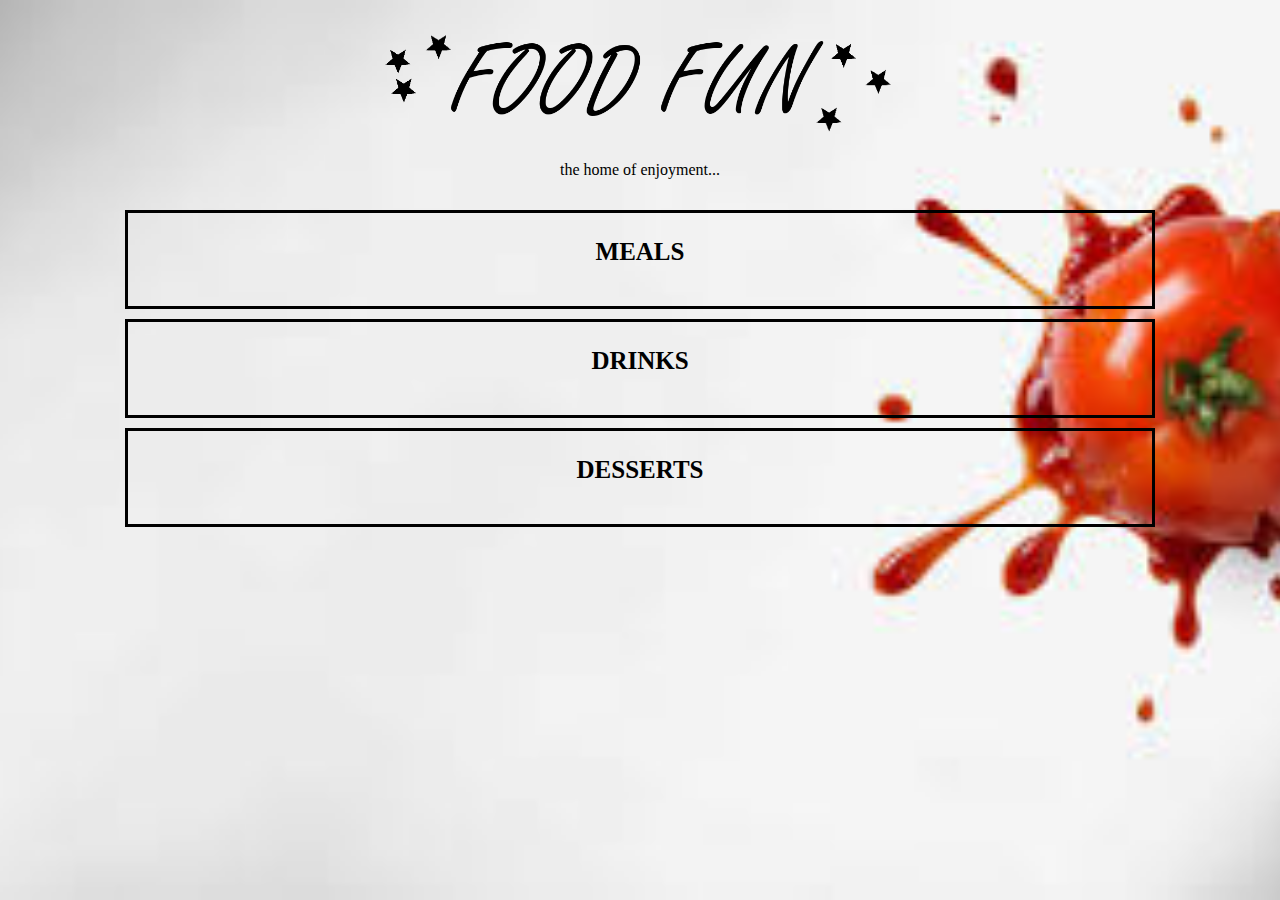
<file: index.html>
<!DOCTYPE html>
<html>

<head>
   <title>Food Fun</title> 
   <link rel="stylesheet" href="style.css">
</head>

<body class="body-home">
<div id="home">

    <img src="images/Logo.png" id="home-logo">
    <div class="home-menu">
        <p>the home of enjoyment...</p>
        <a href="meals.html" class="home-menu-item">
            <p>Meals</p>
            <a href="drinks.html" class="home-menu-item">
                <p>Drinks</p>
                <a href="desserts.html" class="home-menu-item">
                    <p>Desserts</p>
        </a>
    </div>
</div>


</body>










</html>
</file>
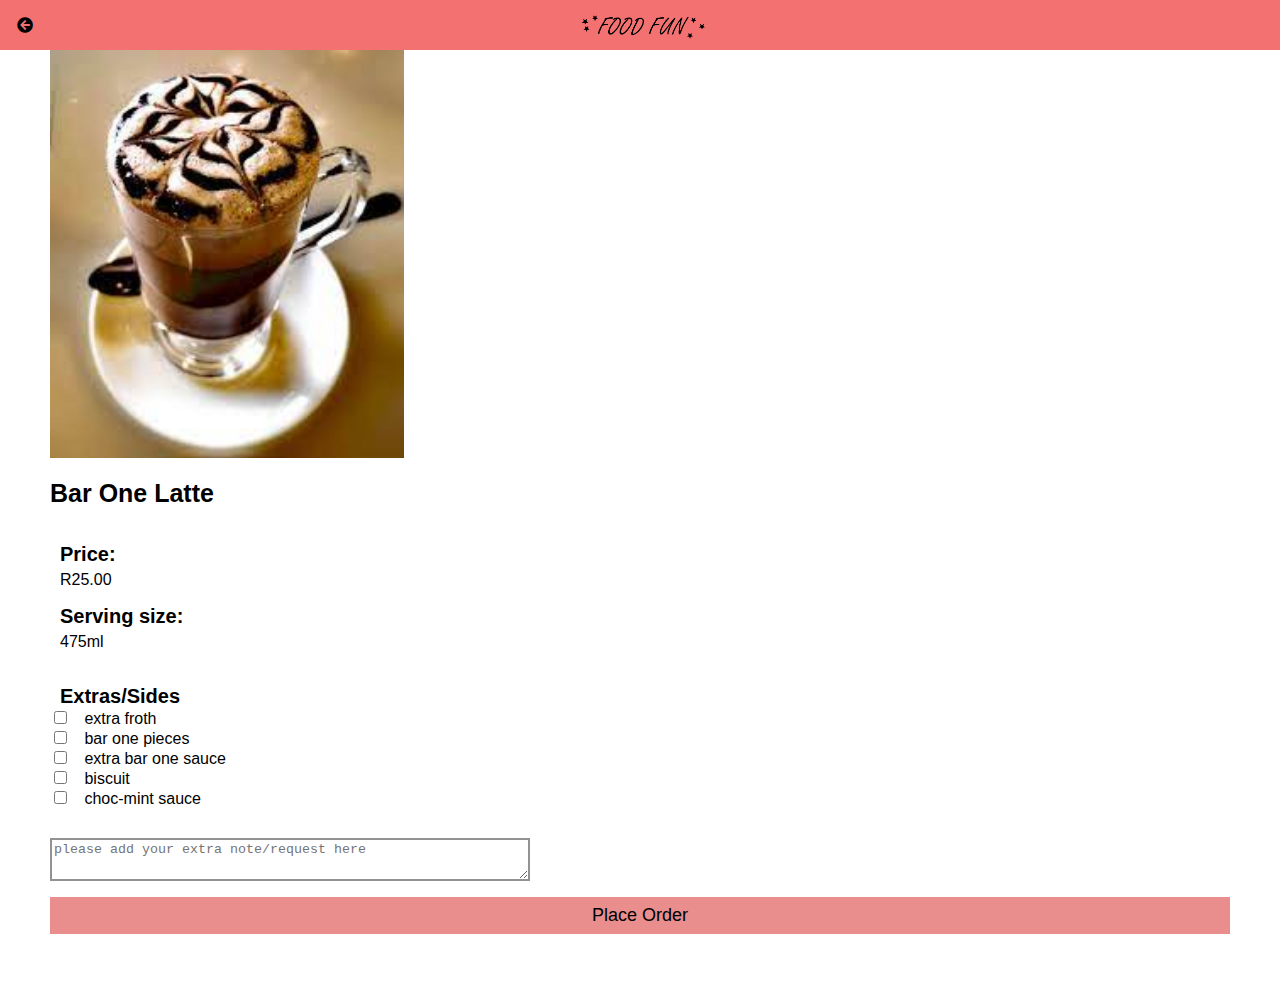
<file: baronelatte.html>
<!DOCTYPE html>
<html>

<head>
   <title>My Recipe Book | Drinks</title> 
   <link rel="stylesheet" href="style.css">
   <link rel="stylesheet" href="fontawesome/css/all.css">
</head>

<body class="body-food">
    <div class="header">
        <a href="drinks.html">
            <i class="fas fa-arrow-circle-left"></i>
<img src="images/Logo.png">
    </a>
    </div>
<div id="food">
    <div class="food-details">
        <img src="images/latte-01.jpg">
        <h1>Bar One Latte</h1>
        <br/>
        <h2>Price:</h2>
        <p>R25.00</p>
        <h2>Serving size:</h2>
        <p>475ml</p>
        <h3></h3>
        <br/>
        <div class="extras">
            <h2>Extras/Sides</h2>

            <input id="check-01" type="checkbox">
            <label for="check-01"> extra froth</label>
            <br/>
            <input id="check-02" type="checkbox">
            <label for="check-02">bar one pieces</label>
            <br/>
            <input id="check-03" type="checkbox">
            <label for="check-03">extra bar one sauce</label>
            <br/>
            <input id="check-04" type="checkbox">
            <label for="check-04">biscuit</label>
            <br/>
            <input id="check-05" type="checkbox">
            <label for="check-06">choc-mint sauce</label>
               
        </div>
<br/>
    <textarea type="text" placeholder="please add your extra note/request here" id="extra-note"></textarea>
<br/>
<a class="button" href="order-received.html">Place Order</a>
 
    </div>

    </div>

</div>
    
        
    </div>


</body>










</html>
</file>
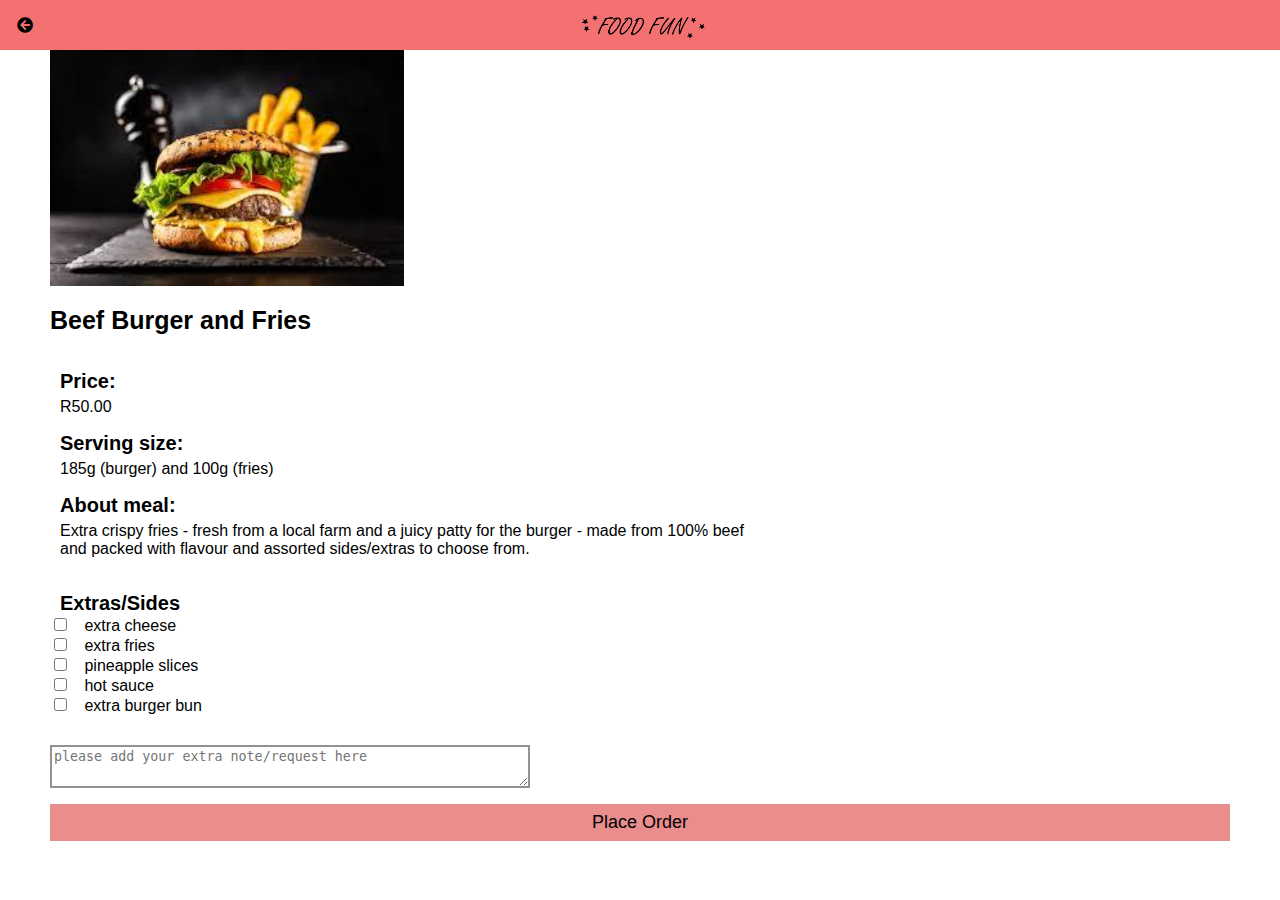
<file: burger.html>
<!DOCTYPE html>
<html>

<head>
   <title>My Recipe Book | Meals</title> 
   <link rel="stylesheet" href="style.css">
   <link rel="stylesheet" href="fontawesome/css/all.css">
</head>

<body class="body-food">
    <div class="header">
        <a href="meals.html">
            <i class="fas fa-arrow-circle-left"></i>
<img src="images/Logo.png">
    </a>
    </div>
<div id="food">
    <div class="food-details">
        <img src="images/burger-01.jpg">
        <h1>Beef Burger and Fries</h1>
        <br/>
        <h2>Price:</h2>
        <p>R50.00</p>
        <h2>Serving size:</h2>
        <p>185g (burger) and 100g (fries)</p>
        <h3>About meal:</h3>
        <p>Extra crispy fries - fresh from a local farm and a juicy patty for the burger - made from 100% beef<br> and packed with flavour and assorted sides/extras to choose from.</p>
        <br/>
        <div class="extras">
            <h2>Extras/Sides</h2>

            <input id="check-01" type="checkbox">
            <label for="check-01"> extra cheese</label>
            <br/>
            <input id="check-02" type="checkbox">
            <label for="check-02">extra fries</label>
            <br/>
            <input id="check-03" type="checkbox">
            <label for="check-03">pineapple slices</label>
            <br/>
            <input id="check-04" type="checkbox">
            <label for="check-04">hot sauce</label>
            <br/>
            <input id="check-05" type="checkbox">
            <label for="check-06">extra burger bun</label>
               
        </div>
<br/>
    <textarea type="text" placeholder="please add your extra note/request here" id="extra-note"></textarea>
<br/>
<a class="button" href="order-received.html">Place Order</a>
    </div>

    </div>

</div>
    
        
    </div>


</body>










</html>
</file>
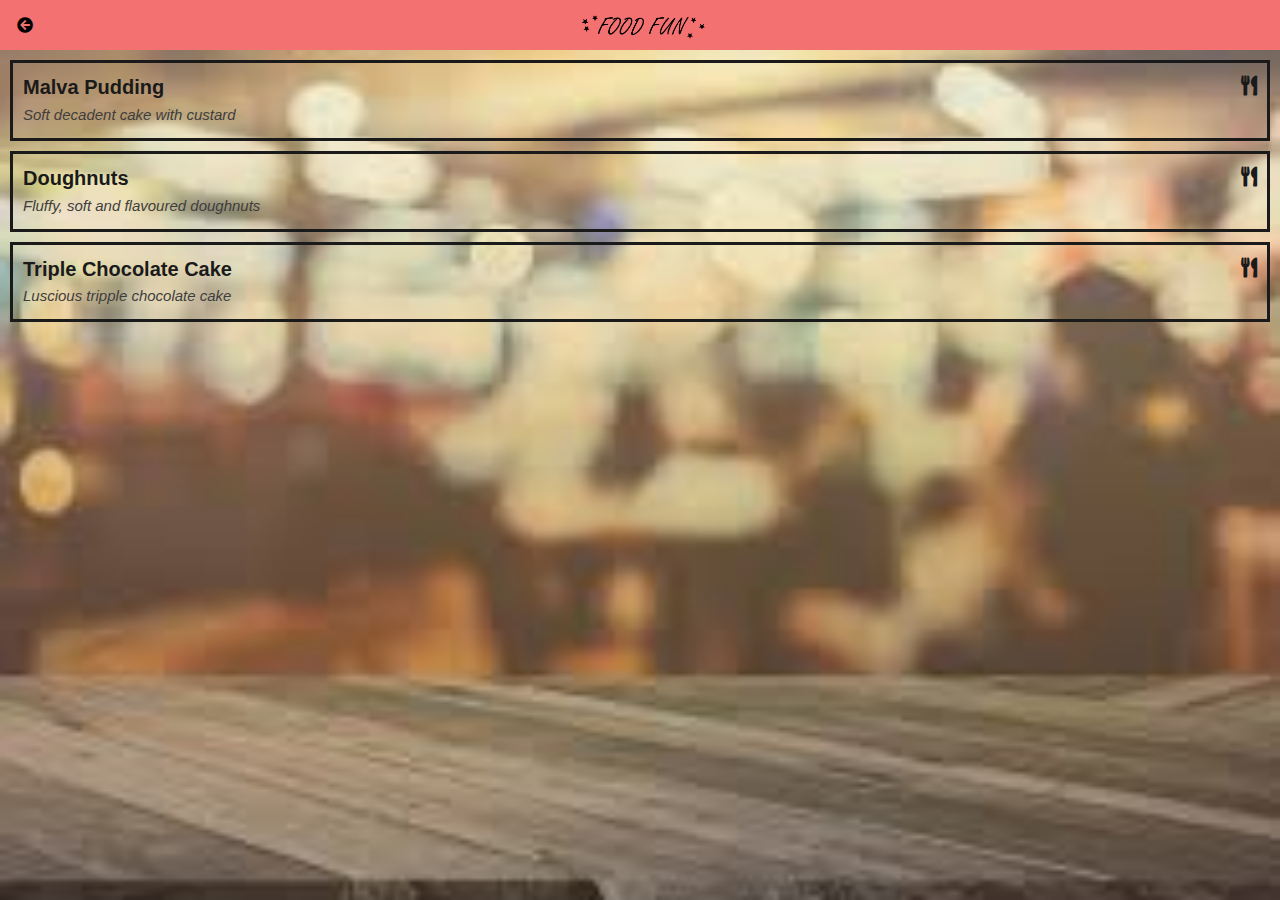
<file: desserts.html>
<!DOCTYPE html>
<html>

<head>
   <title>Food Fun | Desserts</title> 
   <link rel="stylesheet" href="style.css">
   <link rel="stylesheet" href="fontawesome/css/all.css">
</head>

<body class="body-meals">
    <div class="header">
        <a href="index.html">
            <i class="fas fa-arrow-circle-left"></i>
<img src="images/Logo.png">
    </a>
    </div>
<div id="meals">
<div class="meals-list">
    <a href="malvapudding.html">
        <div class="meals-list-item">
        <h1>Malva Pudding<i class="fas fa-utensils"></i></h1>
        <p>Soft decadent cake with custard</p>
</div>
        <a href="stackeddough.html">
            <div class="meals-list-item">
            <h1>Doughnuts<i class="fas fa-utensils"></i></h1>
            <p>Fluffy, soft and flavoured doughnuts</p>
</div>
            <a href="tripplechoccake.html">
                <div class="meals-list-item">
                <h1>Triple Chocolate Cake<i class="fas fa-utensils"></i></h1>
                <p>Luscious tripple chocolate cake</p>
      </div>
           
        </div>
    </a>
</div>
    
        
    </div>
</div>


</body>










</html>
</file>
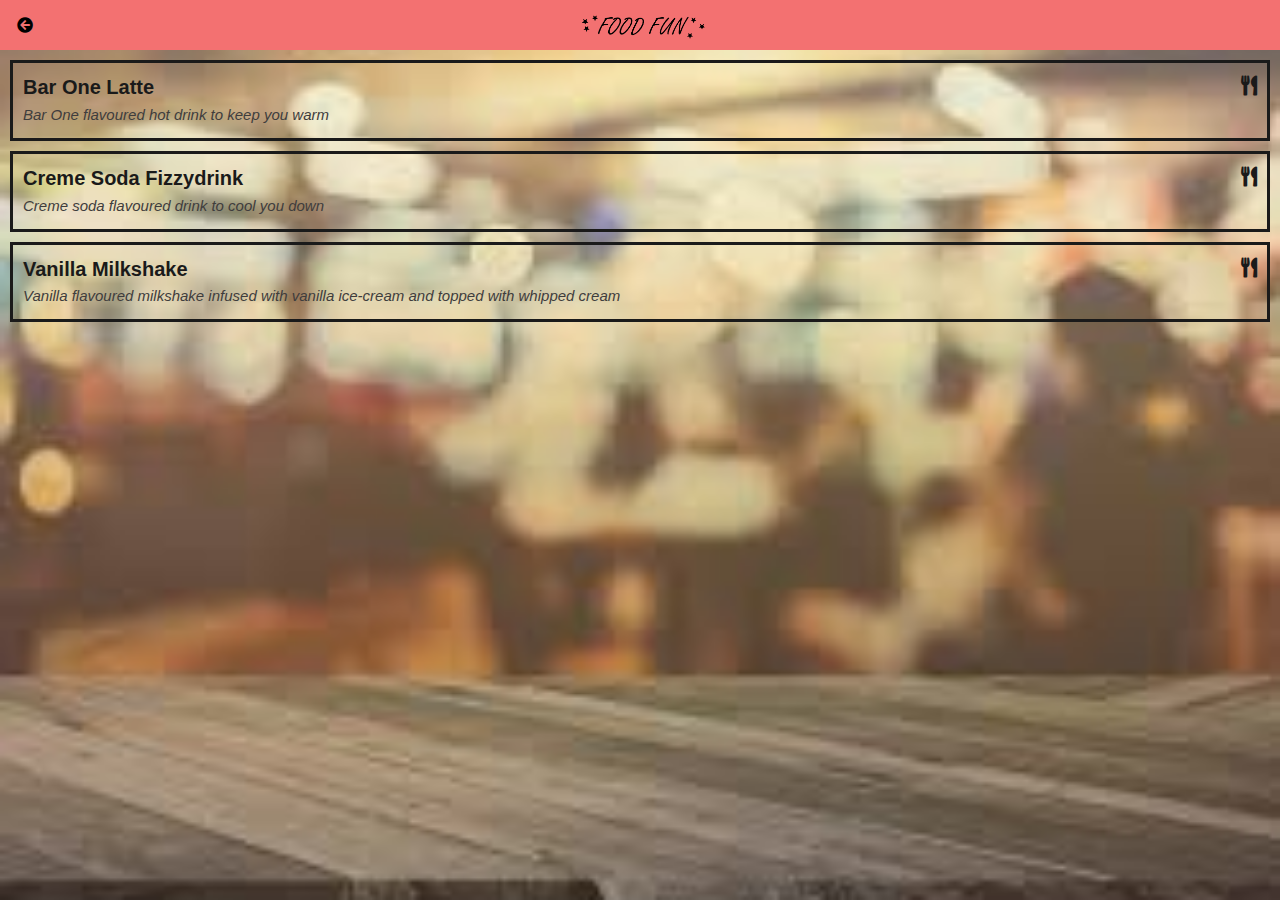
<file: drinks.html>
<!DOCTYPE html>
<html>

<head>
   <title>Food Fun | Drinks</title> 
   <link rel="stylesheet" href="style.css">
   <link rel="stylesheet" href="fontawesome/css/all.css">
</head>

<body class="body-meals">
    <div class="header">
        <a href="index.html">
            <i class="fas fa-arrow-circle-left"></i>
<img src="images/Logo.png">
    </a>
    </div>
<div id="meals">
<div class="meals-list">
    <a href="baronelatte.html">
        <div class="meals-list-item">
        <h1>Bar One Latte<i class="fas fa-utensils"></i></h1>
        <p>Bar One flavoured hot drink to keep you warm</p>
        </div>

        <a href="fizzydrink.html">
            <div class="meals-list-item">
            <h1>Creme Soda Fizzydrink<i class="fas fa-utensils"></i></h1>
            <p>Creme soda flavoured drink to cool you down</p>
</div>
            <a href="vanillamilkshake.html">
                <div class="meals-list-item">
                <h1>Vanilla Milkshake<i class="fas fa-utensils"></i></h1>
                <p>Vanilla flavoured milkshake infused with vanilla ice-cream and topped with whipped cream</p>
      </div>
           
        </div>
    </a>
</div>
    
        
    </div>
</div>


</body>










</html>
</file>
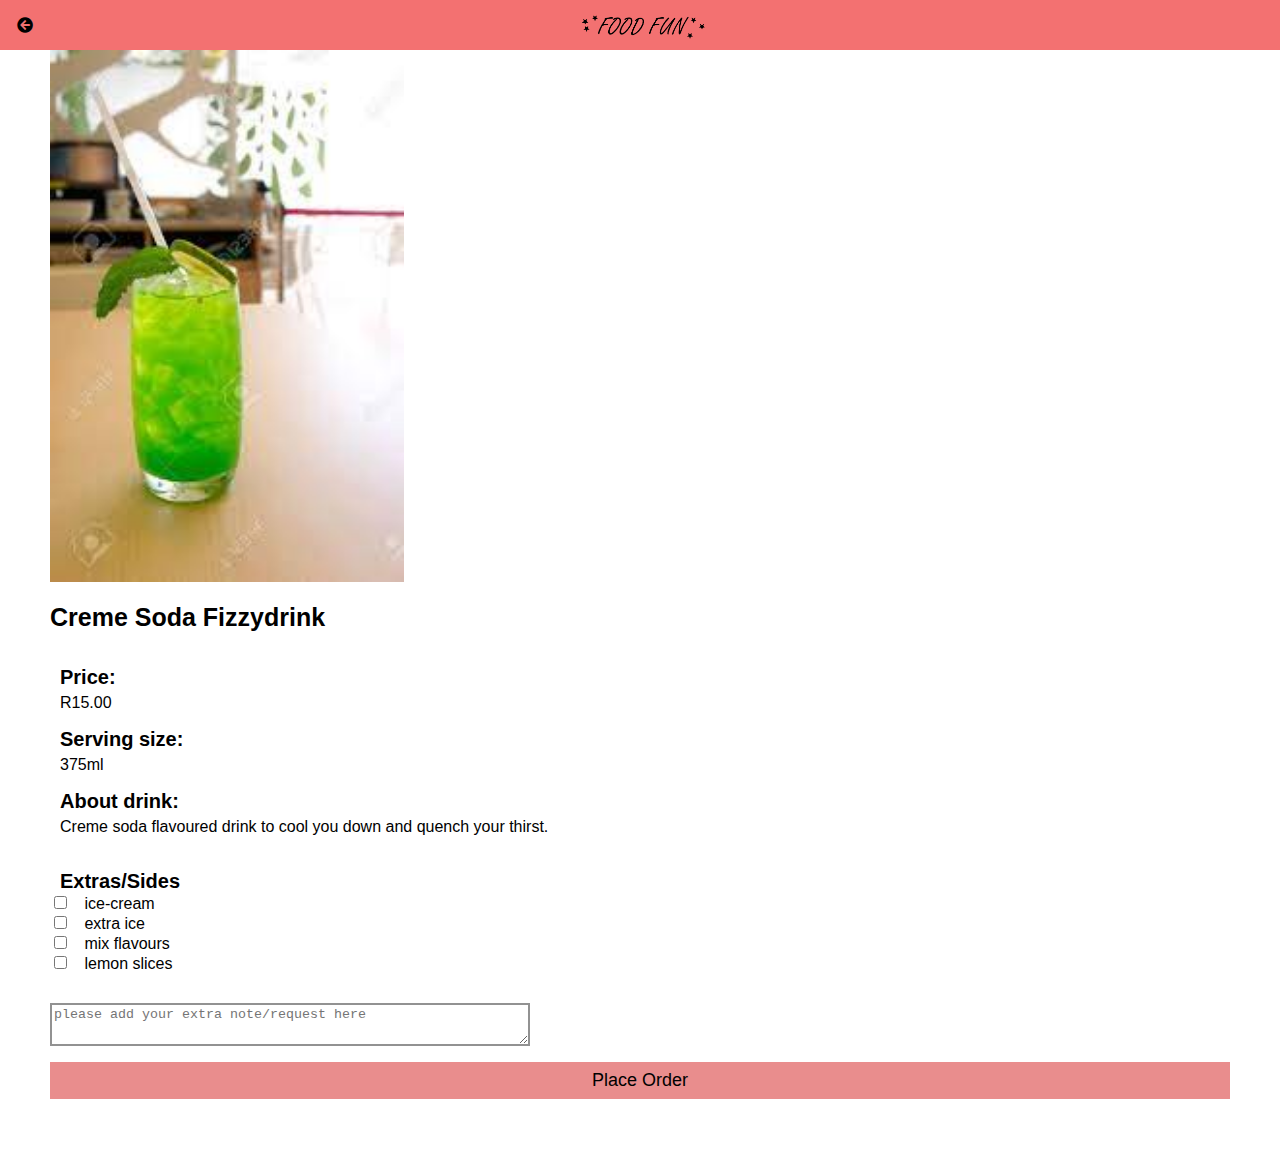
<file: fizzydrink.html>
<!DOCTYPE html>
<html>

<head>
   <title>My Recipe Book | Drinks</title> 
   <link rel="stylesheet" href="style.css">
   <link rel="stylesheet" href="fontawesome/css/all.css">
</head>

<body class="body-food">
    <div class="header">
        <a href="drinks.html">
            <i class="fas fa-arrow-circle-left"></i>
<img src="images/Logo.png">
    </a>
    </div>
<div id="food">
    <div class="food-details">
        <img src="images/fizzy-01.jpg">
        <h1>Creme Soda Fizzydrink</h1>
        <br/>
        <h2>Price:</h2>
        <p>R15.00</p>
        <h2>Serving size:</h2>
        <p>375ml</p>
        <h3>About drink:</h3>
        <p>Creme soda flavoured drink to cool you down and quench your thirst.</p>
        <br/>
        <div class="extras">
            <h2>Extras/Sides</h2>

            <input id="check-01" type="checkbox">
            <label for="check-01">ice-cream</label>
            <br/>
            <input id="check-02" type="checkbox">
            <label for="check-02">extra ice</label>
            <br/>
            <input id="check-03" type="checkbox">
            <label for="check-03">mix flavours</label>
            <br/>
            <input id="check-04" type="checkbox">
            <label for="check-04">lemon slices</label>
            <br/>
               
        </div>
<br/>
    <textarea type="text" placeholder="please add your extra note/request here" id="extra-note"></textarea>
<br/>
<a class="button" href="order-received.html">Place Order</a>

    </div>

    </div>

</div>
    
        
    </div>


</body>










</html>
</file>
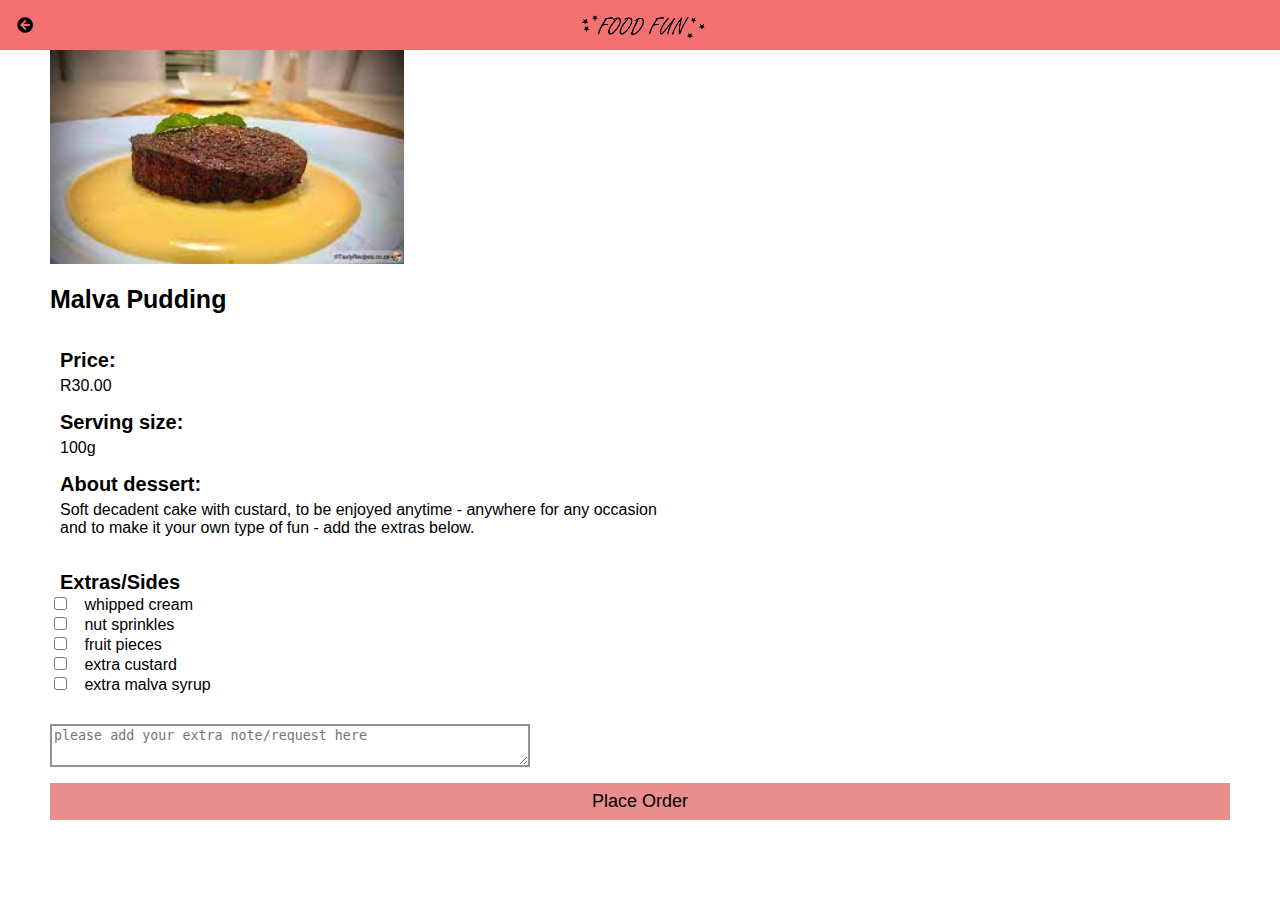
<file: malvapudding.html>
<!DOCTYPE html>
<html>

<head>
   <title>My Recipe Book | Desserts</title> 
   <link rel="stylesheet" href="style.css">
   <link rel="stylesheet" href="fontawesome/css/all.css">
</head>

<body class="body-food">
    <div class="header">
        <a href="desserts.html">
            <i class="fas fa-arrow-circle-left"></i>
<img src="images/Logo.png">
    </a>
    </div>
<div id="food">
    <div class="food-details">
        <img src="images/malva-01.jpg">
        <h1>Malva Pudding</h1>
        <br/>
        <h2>Price:</h2>
        <p>R30.00</p>
        <h2>Serving size:</h2>
        <p>100g</p>
        <h3>About dessert:</h3>
        <p>Soft decadent cake with custard, to be enjoyed anytime - anywhere for any occasion<br/> and to make it your own type of fun - add the extras below.</p>
        <br/>
        <div class="extras">
            <h2>Extras/Sides</h2>

            <input id="check-01" type="checkbox">
            <label for="check-01">whipped cream</label>
            <br/>
            <input id="check-02" type="checkbox">
            <label for="check-02">nut sprinkles</label>
            <br/>
            <input id="check-03" type="checkbox">
            <label for="check-03">fruit pieces</label>
            <br/>
            <input id="check-04" type="checkbox">
            <label for="check-04">extra custard</label>
            <br/>
            <input id="check-05" type="checkbox">
            <label for="check-06">extra malva syrup</label>
               
        </div>
<br/>
    <textarea type="text" placeholder="please add your extra note/request here" id="extra-note"></textarea>
<br/>
<a class="button" href="order-received.html">Place Order</a>

    </div>

    </div>

</div>
    
        
    </div>


</body>










</html>
</file>
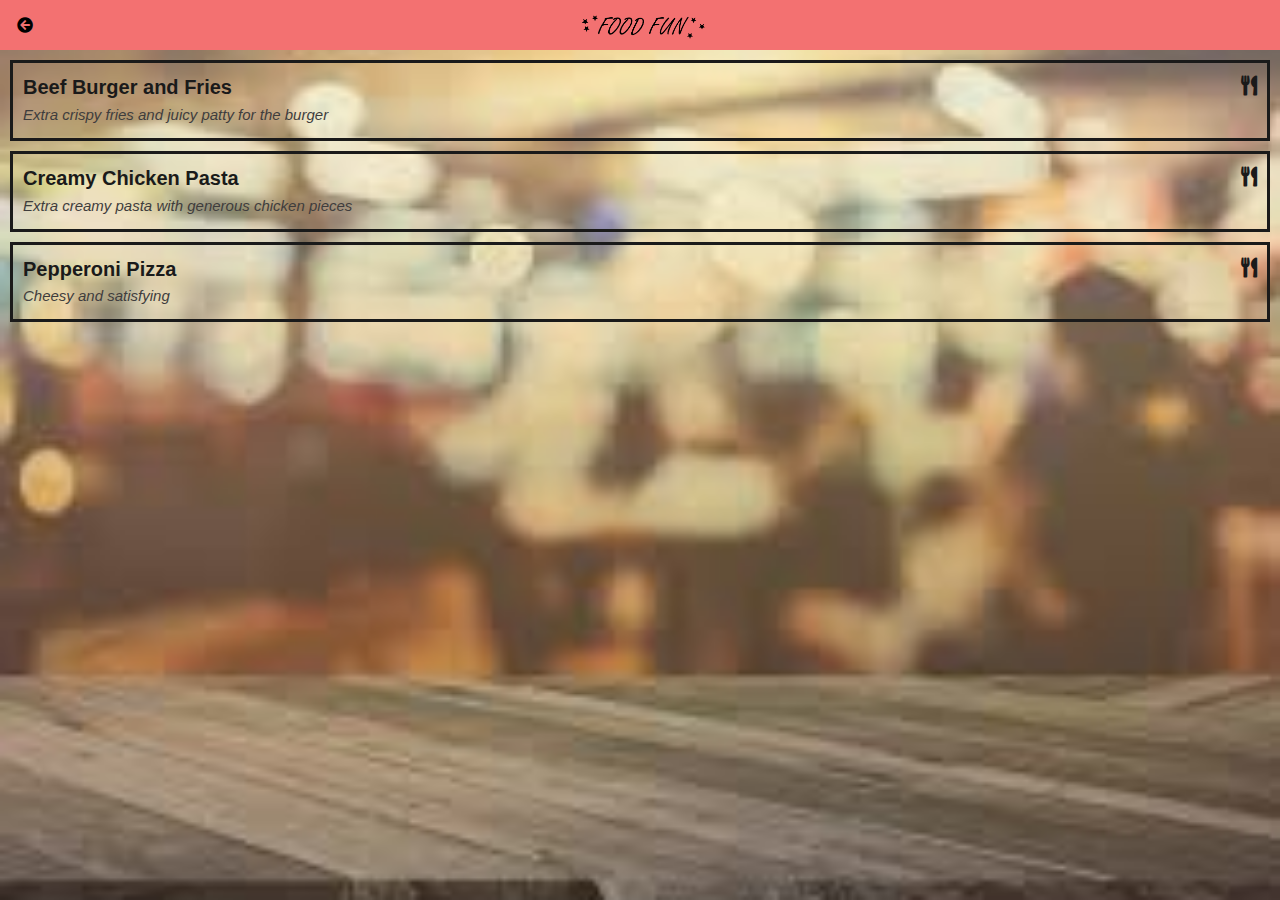
<file: meals.html>
<!DOCTYPE html>
<html>

<head>
   <title>Food Fun | Meals</title> 
   <link rel="stylesheet" href="style.css">
   <link rel="stylesheet" href="fontawesome/css/all.css">
</head>

<body class="body-meals">
    <div class="header">
        <a href="index.html">
            <i class="fas fa-arrow-circle-left"></i>
<img src="images/Logo.png">
    </a>
    </div>
<div id="meals">
<div class="meals-list">
    <a href="burger.html">
        <div class="meals-list-item">
        <h1>Beef Burger and Fries<i class="fas fa-utensils"></i></h1>
        <p>Extra crispy fries and juicy patty for the burger</p>
</div>
        <a href="pasta.html">
            <div class="meals-list-item">
            <h1>Creamy Chicken Pasta<i class="fas fa-utensils"></i></h1>
            <p>Extra creamy pasta with generous chicken pieces</p>
</div>
            <a href="pizza.html">
                <div class="meals-list-item">
                <h1>Pepperoni Pizza<i class="fas fa-utensils"></i></h1>
                <p>Cheesy and satisfying</p>
   </div>        
        </div>
    </a>
</div>
    
        
    </div>
</div>


</body>










</html>
</file>
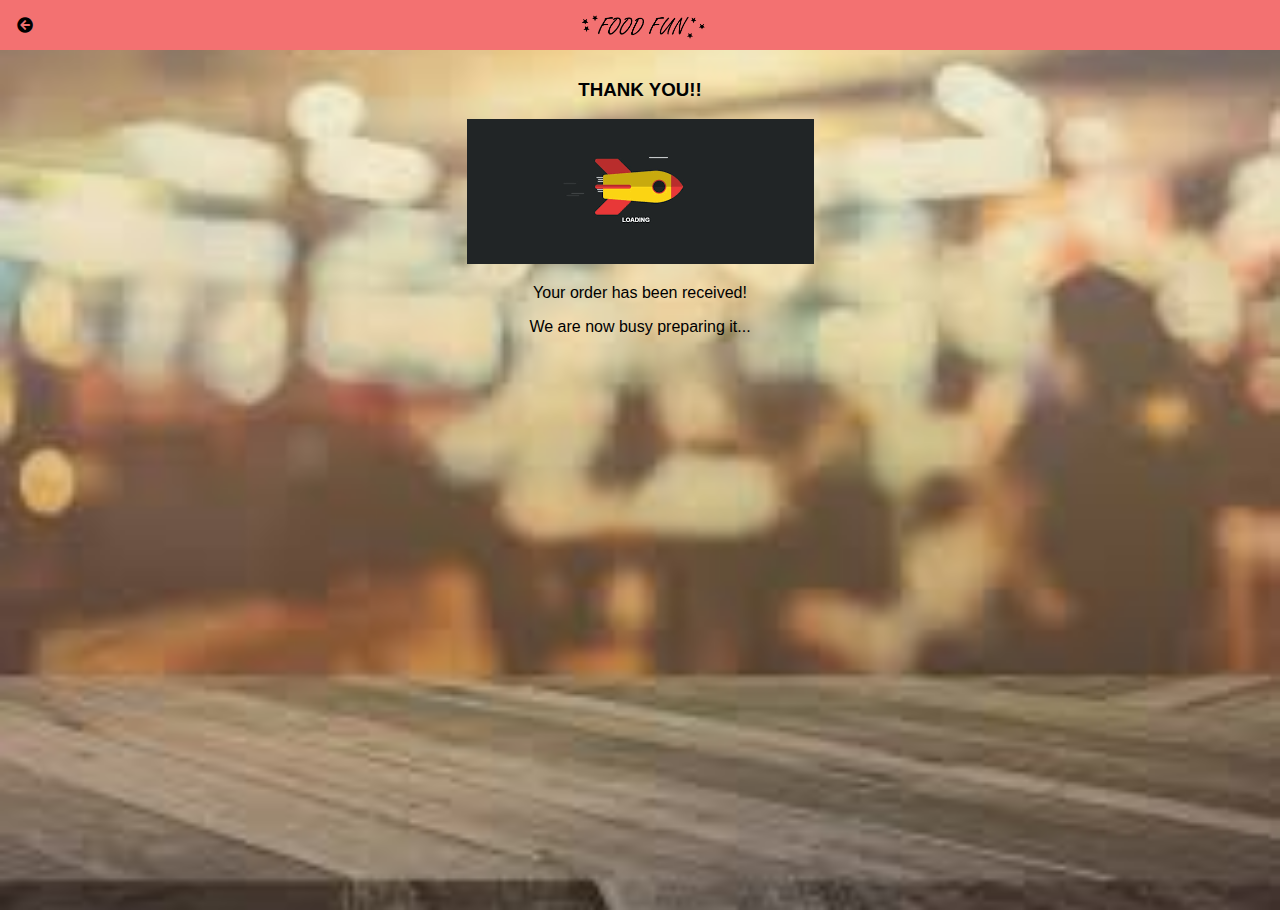
<file: order-received.html>
<!DOCTYPE html>
<html>
    <head>
        <title>Food Fun | order-received</title> 
        <link rel="stylesheet" href="style.css">
        <link rel="stylesheet" href="fontawesome/css/all.css">
     </head>
     
    <body>
        <body class="body-meals">
            <div class="header">
                <a href="index.html">
                    <i class="fas fa-arrow-circle-left"></i>
        <img src="images/Logo.png">
            </a>
            </div>
            
        <center>
<h3>THANK YOU!!</h3>
<img src="images/loading.png">
<p>Your order has been received!</p>
<p>We are now busy preparing it...</p>
        </center>
</body>
</html>
</file>
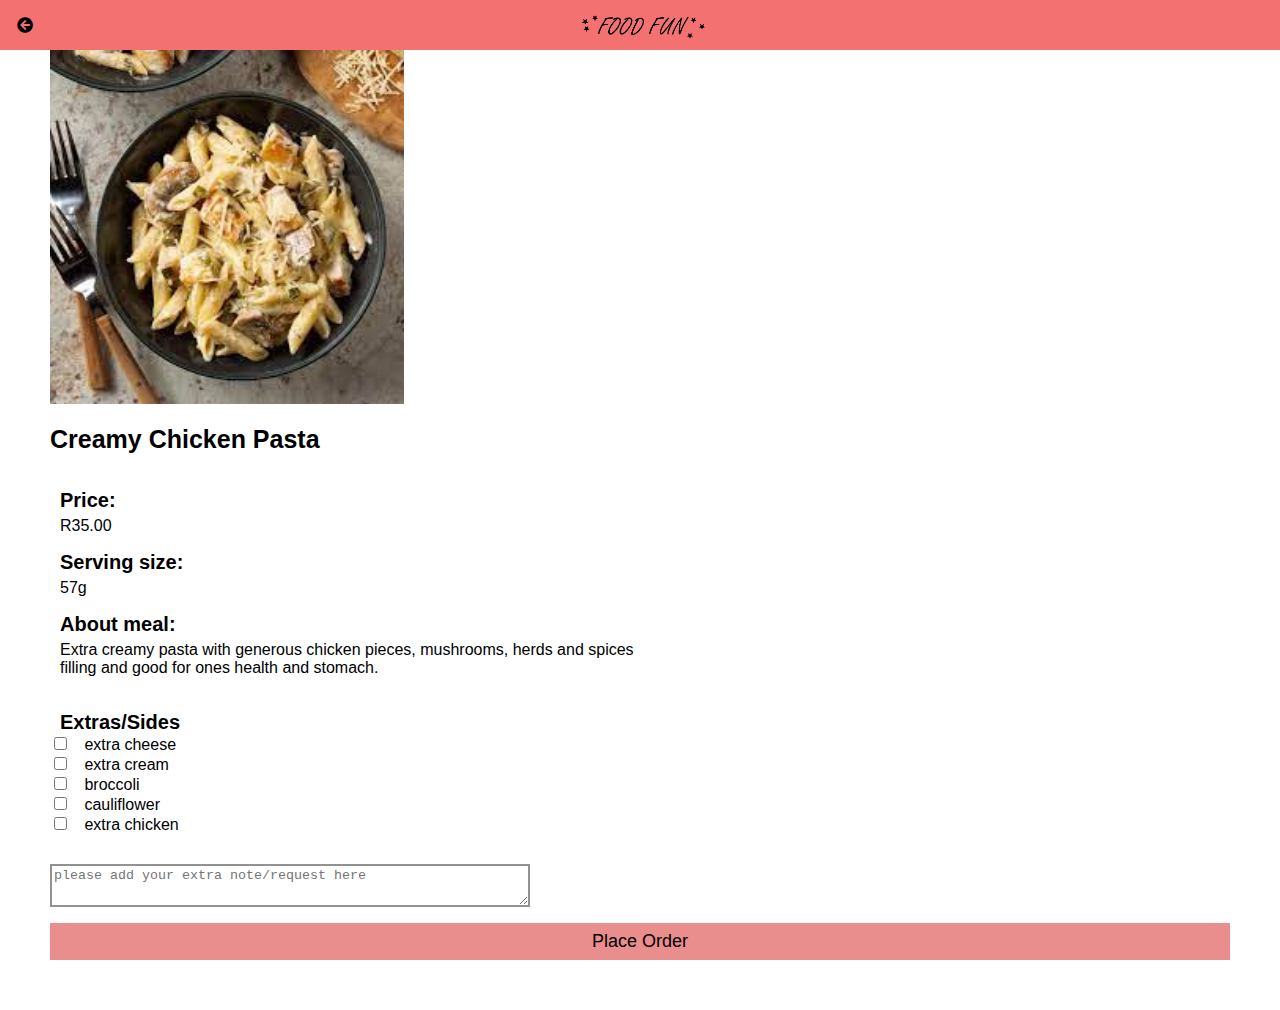
<file: pasta.html>
<!DOCTYPE html>
<html>

<head>
   <title>My Recipe Book | Meals</title> 
   <link rel="stylesheet" href="style.css">
   <link rel="stylesheet" href="fontawesome/css/all.css">
</head>

<body class="body-food">
    <div class="header">
        <a href="meals.html">
            <i class="fas fa-arrow-circle-left"></i>
<img src="images/Logo.png">
    </a>
    </div>
<div id="food">
    <div class="food-details">
        <img src="images/pasta-01.jpg">
        <h1>Creamy Chicken Pasta</h1>
        <br/>
        <h2>Price:</h2>
        <p>R35.00</p>
        <h2>Serving size:</h2>
        <p>57g</p>
        <h3>About meal:</h3>
        <p>Extra creamy pasta with generous chicken pieces, mushrooms, herds and spices<br/> filling and good for ones health and stomach.</p>
        <br/>
        <div class="extras">
            <h2>Extras/Sides</h2>

            <input id="check-01" type="checkbox">
            <label for="check-01"> extra cheese</label>
            <br/>
            <input id="check-02" type="checkbox">
            <label for="check-02">extra cream</label>
            <br/>
            <input id="check-03" type="checkbox">
            <label for="check-03">broccoli</label>
            <br/>
            <input id="check-04" type="checkbox">
            <label for="check-04">cauliflower</label>
            <br/>
            <input id="check-05" type="checkbox">
            <label for="check-06">extra chicken</label>
               
        </div>
<br/>
    <textarea type="text" placeholder="please add your extra note/request here" id="extra-note"></textarea>
<br/>
<a class="button" href="order-received.html">Place Order</a>
       
    </div>

    </div>

</div>
    
        
    </div>


</body>










</html>
</file>
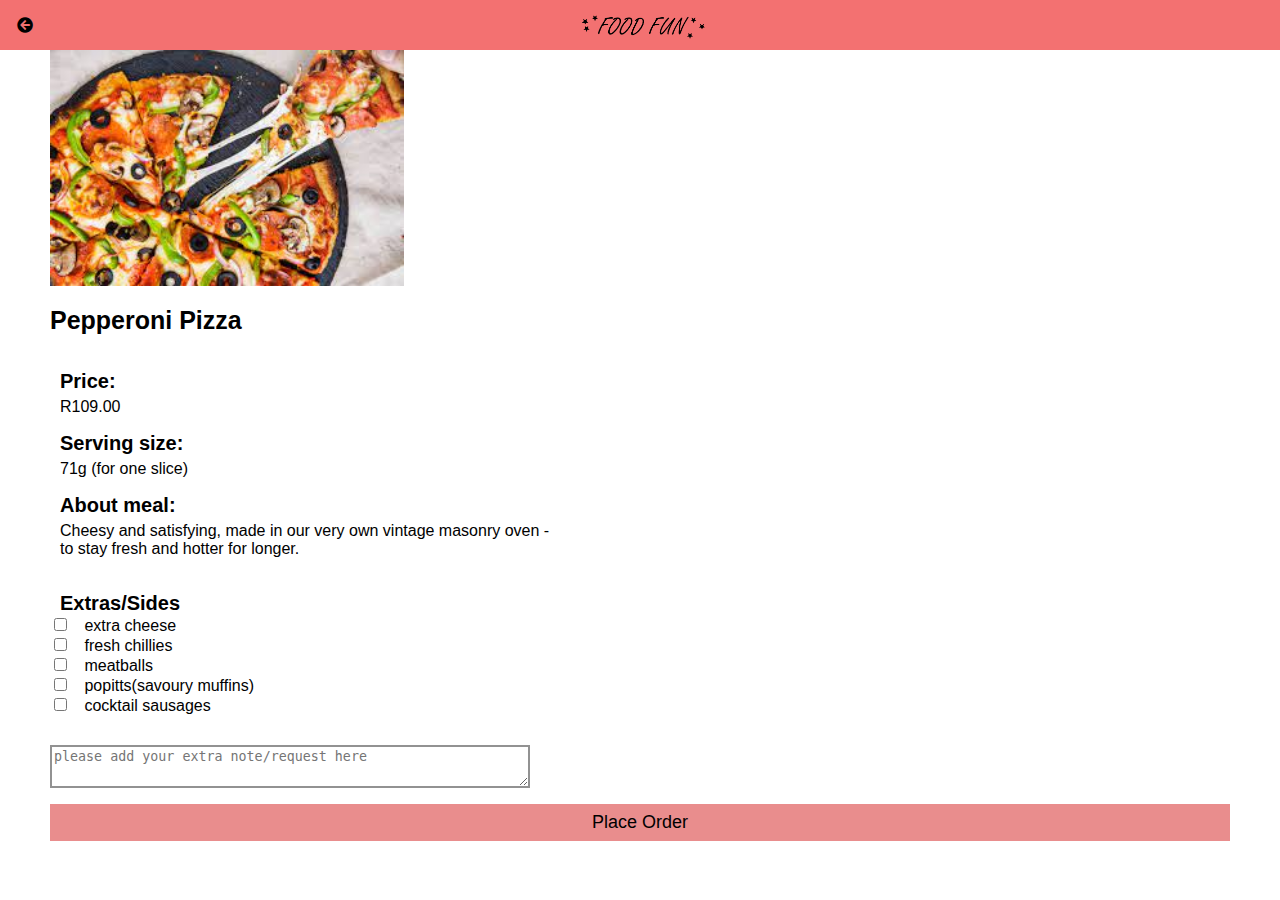
<file: pizza.html>
<!DOCTYPE html>
<html>

<head>
   <title>My Recipe Book | Meals</title> 
   <link rel="stylesheet" href="style.css">
   <link rel="stylesheet" href="fontawesome/css/all.css">
</head>

<body class="body-food">
    <div class="header">
        <a href="meals.html">
            <i class="fas fa-arrow-circle-left"></i>
<img src="images/Logo.png">
    </a>
    </div>
<div id="food">
    <div class="food-details">
        <img src="images/pizza-01.jpg">
        <h1>Pepperoni Pizza</h1>
        <br/>
        <h2>Price:</h2>
        <p>R109.00</p>
        <h2>Serving size:</h2>
        <p>71g (for one slice)</p>
        <h3>About meal:</h3>
        <p>Cheesy and satisfying, made in our very own vintage masonry oven - <br/> to stay fresh and hotter for longer.</p>
        <br/>
        <div class="extras">
            <h2>Extras/Sides</h2>

            <input id="check-01" type="checkbox">
            <label for="check-01"> extra cheese</label>
            <br/>
            <input id="check-02" type="checkbox">
            <label for="check-02">fresh chillies</label>
            <br/>
            <input id="check-03" type="checkbox">
            <label for="check-03">meatballs</label>
            <br/>
            <input id="check-04" type="checkbox">
            <label for="check-04">popitts(savoury muffins)</label>
            <br/>
            <input id="check-05" type="checkbox">
            <label for="check-06">cocktail sausages</label>
               
        </div>
<br/>
    <textarea type="text" placeholder="please add your extra note/request here" id="extra-note"></textarea>
<br/>
<a class="button" href="order-received.html">Place Order</a>

      

    </div>

    </div>

</div>
    
        
    </div>


</body>










</html>
</file>
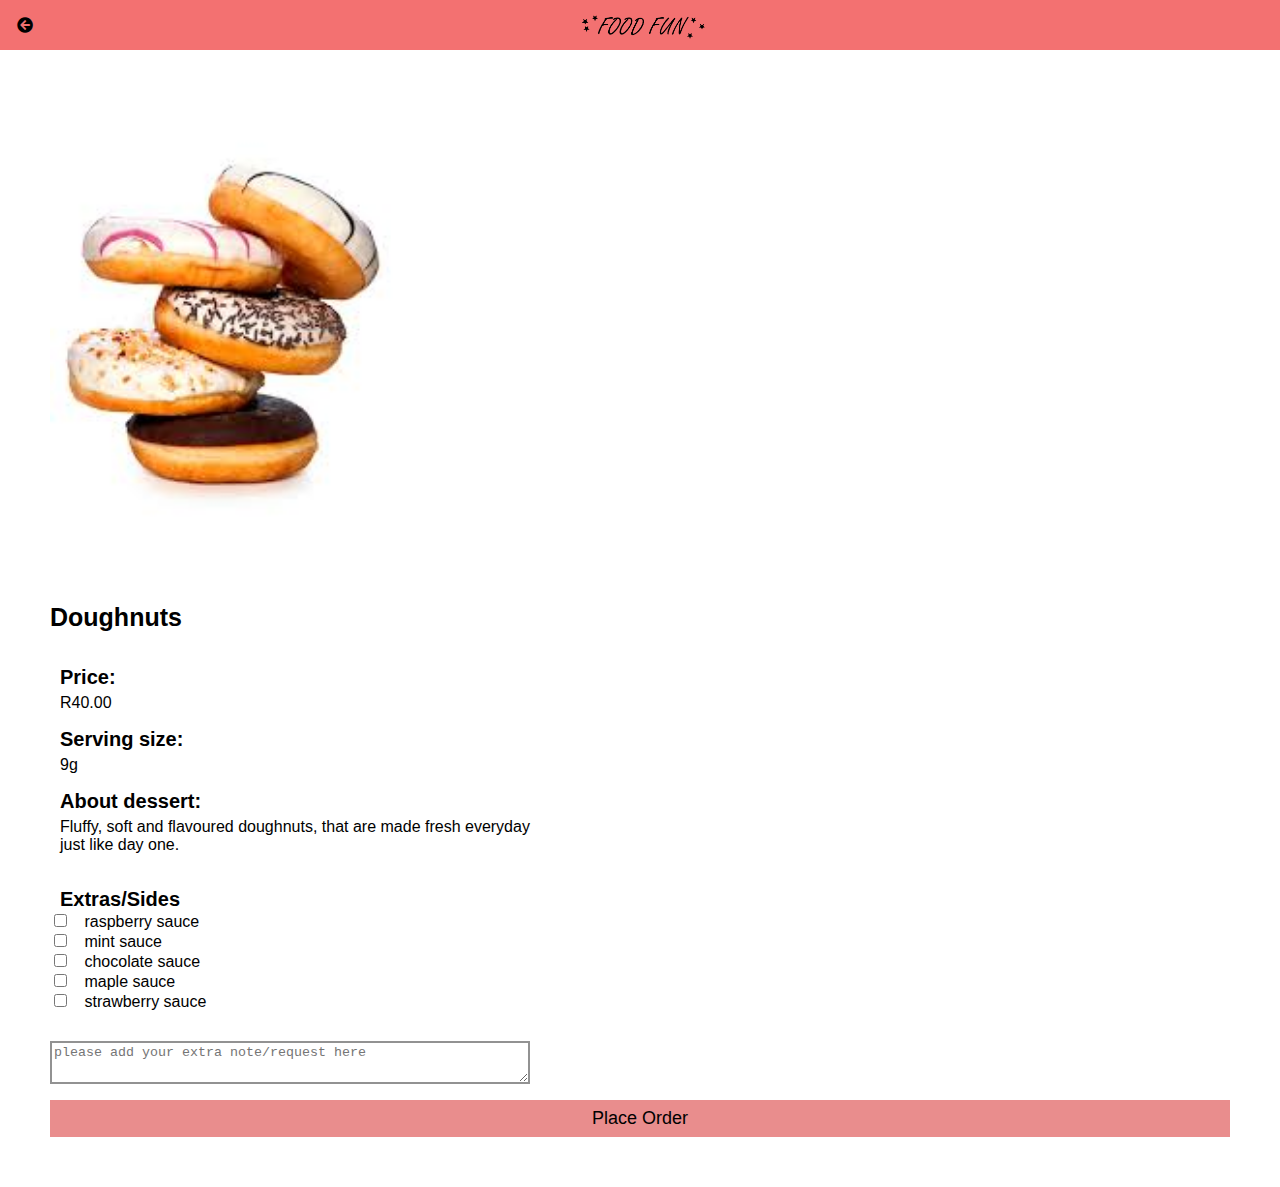
<file: stackeddough.html>
<!DOCTYPE html>
<html>

<head>
   <title>My Recipe Book | Desserts</title> 
   <link rel="stylesheet" href="style.css">
   <link rel="stylesheet" href="fontawesome/css/all.css">
</head>

<body class="body-food">
    <div class="header">
        <a href="desserts.html">
            <i class="fas fa-arrow-circle-left"></i>
<img src="images/Logo.png">
    </a>
    </div>
<div id="food">
    <div class="food-details">
        <img src="images/stacked-dough-01.jpg">
        <h1>Doughnuts</h1>
        <br/>
        <h2>Price:</h2>
        <p>R40.00</p>
        <h2>Serving size:</h2>
        <p>9g</p>
        <h3>About dessert:</h3>
        <p>Fluffy, soft and flavoured doughnuts, that are made fresh everyday<br/> just like day one.</p>
        <br/>
        <div class="extras">
            <h2>Extras/Sides</h2>

            <input id="check-01" type="checkbox">
            <label for="check-01">raspberry sauce</label>
            <br/>
            <input id="check-02" type="checkbox">
            <label for="check-02">mint sauce</label>
            <br/>
            <input id="check-03" type="checkbox">
            <label for="check-03">chocolate sauce</label>
            <br/>
            <input id="check-04" type="checkbox">
            <label for="check-04">maple sauce</label>
            <br/>
            <input id="check-05" type="checkbox">
            <label for="check-06">strawberry sauce</label>
               
        </div>
<br/>
    <textarea type="text" placeholder="please add your extra note/request here" id="extra-note"></textarea>
<br/>
<a class="button" href="order-received.html">Place Order</a>
        
    </div>

    </div>

</div>
    
        
    </div>


</body>










</html>
</file>
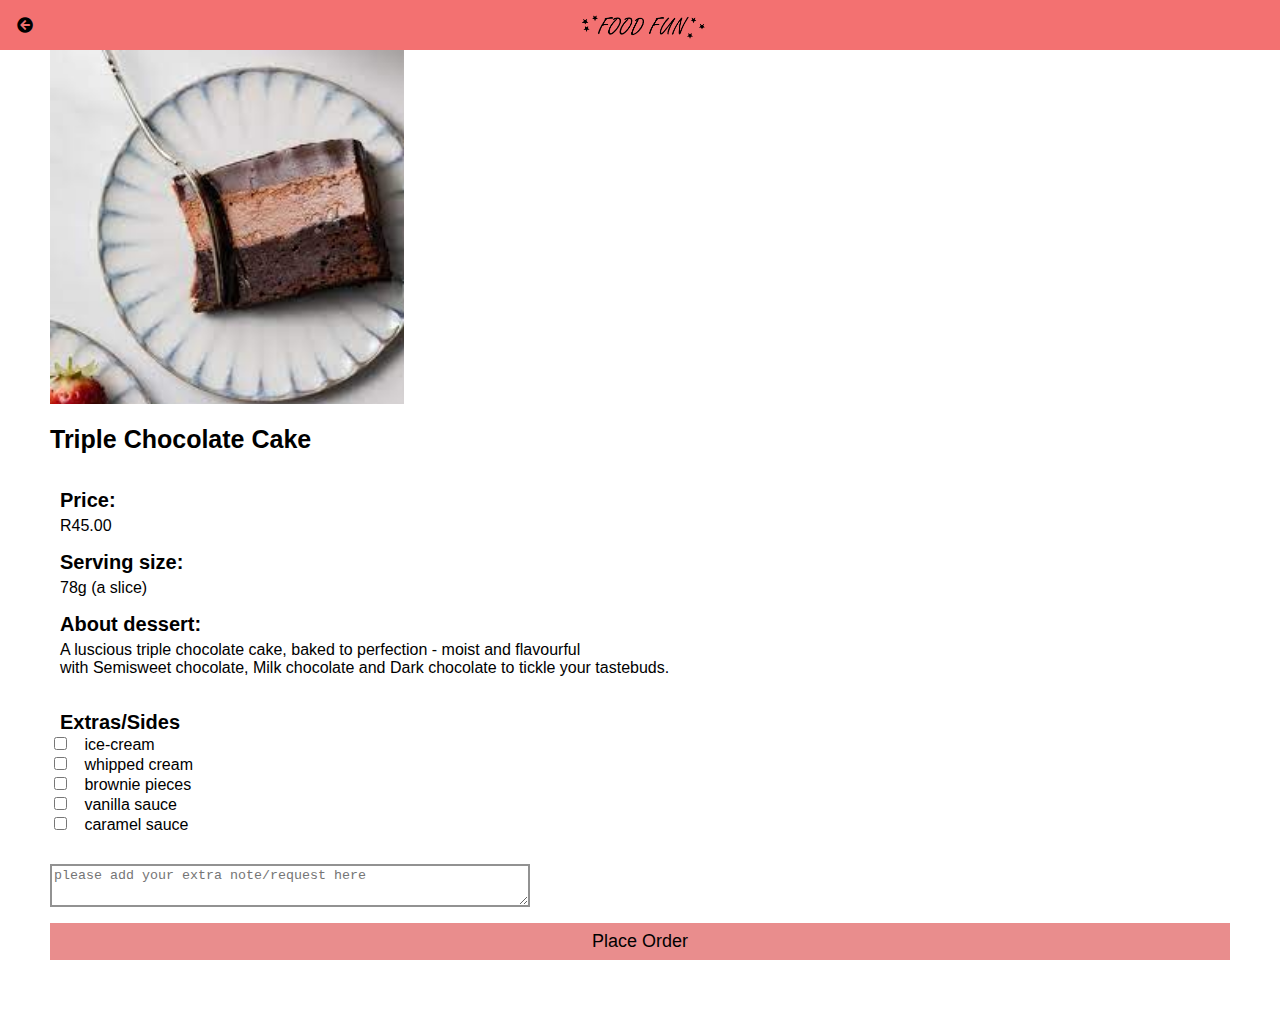
<file: tripplechoccake.html>
<!DOCTYPE html>
<html>

<head>
   <title>My Recipe Book | Desserts</title> 
   <link rel="stylesheet" href="style.css">
   <link rel="stylesheet" href="fontawesome/css/all.css">
</head>

<body class="body-food">
    <div class="header">
        <a href="desserts.html">
            <i class="fas fa-arrow-circle-left"></i>
<img src="images/Logo.png">
    </a>
    </div>
<div id="food">
    <div class="food-details">
        <img src="images/tccake-01.jpg">
        <h1>Triple Chocolate Cake</h1>
        <br/>
        <h2>Price:</h2>
        <p>R45.00</p>
        <h2>Serving size:</h2>
        <p>78g (a slice)</p>
        <h3>About dessert:</h3>
        <p>A luscious triple chocolate cake, baked to perfection - moist and flavourful<br/> with Semisweet chocolate, Milk chocolate and Dark chocolate to tickle your tastebuds.</p>
        <br/>
        <div class="extras">
            <h2>Extras/Sides</h2>

            <input id="check-01" type="checkbox">
            <label for="check-01">ice-cream</label>
            <br/>
            <input id="check-02" type="checkbox">
            <label for="check-02">whipped cream</label>
            <br/>
            <input id="check-03" type="checkbox">
            <label for="check-03">brownie pieces</label>
            <br/>
            <input id="check-04" type="checkbox">
            <label for="check-04">vanilla sauce</label>
            <br/>
            <input id="check-05" type="checkbox">
            <label for="check-06">caramel sauce</label>
               
        </div>
<br/>
    <textarea type="text" placeholder="please add your extra note/request here" id="extra-note"></textarea>
<br/>
<a class="button" href="order-received.html">Place Order</a>
      
    </div>

    </div>

</div>
    
        
    </div>


</body>










</html>
</file>
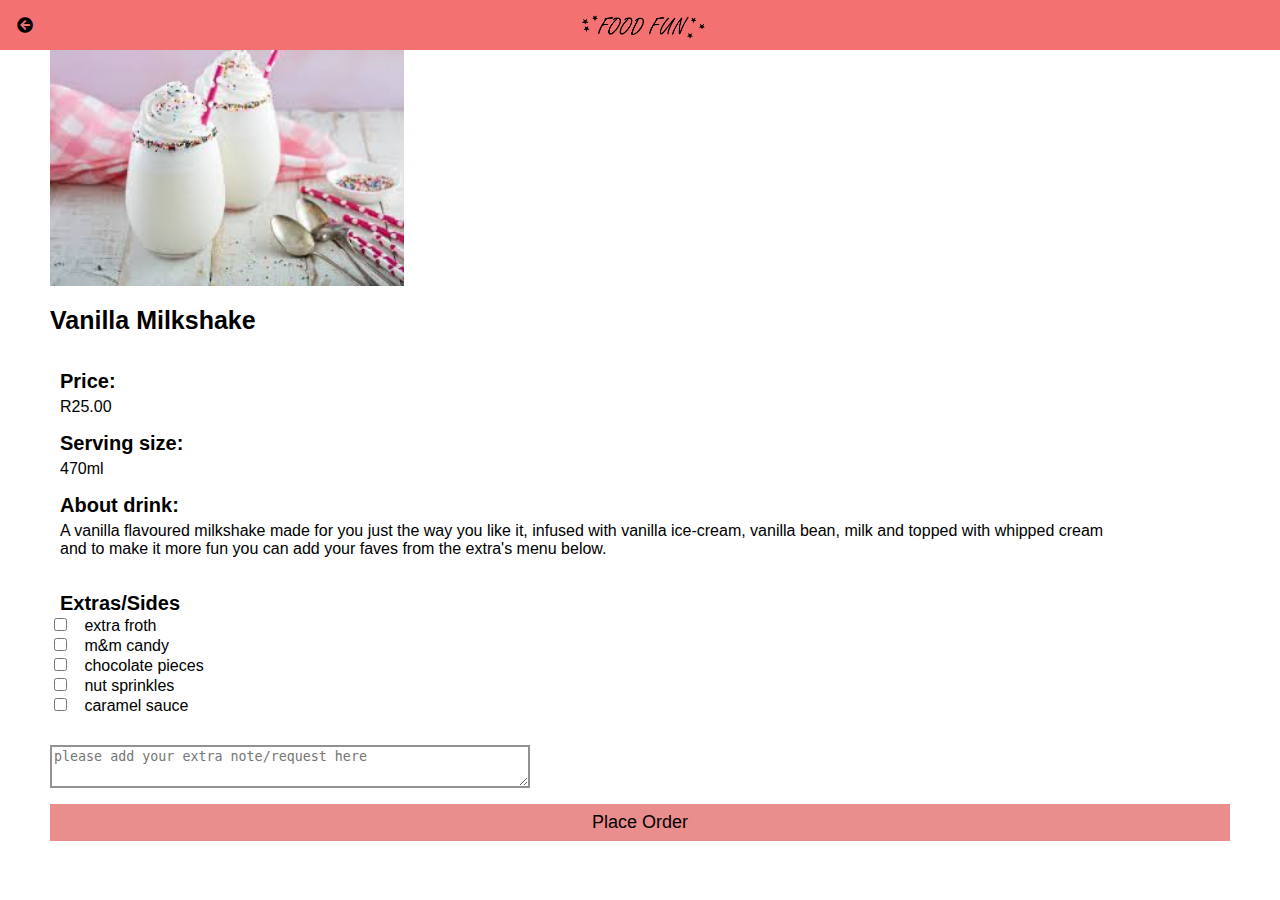
<file: vanillamilkshake.html>
<!DOCTYPE html>
<html>

<head>
   <title>My Recipe Book | Drinks</title> 
   <link rel="stylesheet" href="style.css">
   <link rel="stylesheet" href="fontawesome/css/all.css">
</head>

<body class="body-food">
    <div class="header">
        <a href="drinks.html">
            <i class="fas fa-arrow-circle-left"></i>
<img src="images/Logo.png">
    </a>
    </div>
<div id="food">
    <div class="food-details">
        <img src="images/vanilla-01.jpg">
        <h1>Vanilla Milkshake</h1>
        <br/>
        <h2>Price:</h2>
        <p>R25.00</p>
        <h2>Serving size:</h2>
        <p>470ml</p>
        <h3>About drink:</h3>
        <p>A vanilla flavoured milkshake made for you just the way you like it, infused with vanilla ice-cream, vanilla bean, milk and topped with whipped cream<br/> and to make it more fun you can add your faves from the extra's menu below.</p>
        <br/>
        <div class="extras">
            <h2>Extras/Sides</h2>

            <input id="check-01" type="checkbox">
            <label for="check-01"> extra froth</label>
            <br/>
            <input id="check-02" type="checkbox">
            <label for="check-02">m&m candy</label>
            <br/>
            <input id="check-03" type="checkbox">
            <label for="check-03">chocolate pieces</label>
            <br/>
            <input id="check-04" type="checkbox">
            <label for="check-04">nut sprinkles</label>
            <br/>
            <input id="check-05" type="checkbox">
            <label for="check-06">caramel sauce</label>
               
        </div>
<br/>
    <textarea type="text" placeholder="please add your extra note/request here" id="extra-note"></textarea>
<br/>
<a class="button" href="order-received.html">Place Order</a>

</div>
      

    </div>

</div>
    
        
    </div>


</body>










</html>
</file>
<file: style.css>
html{
    height: 100%;
}

body{
 font-family:-apple-system, BlinkMacSystemFont, 'Segoe UI', Roboto, Oxygen, Ubuntu, Cantarell, 'Open Sans', 'Helvetica Neue', sans-serif;
 
 margin: 0;
 padding: 0;

 height: 100%;
}

.header{
    background-color:rgb(243, 113, 113);
    width: 100%;
    height: 50px;
    top: 0;

    position: fixed;
    overflow: hidden;
    text-align: center;
}

.header i{
    float: left;
    padding: 17px 0px 0px 17px;
    color:black;
}
    
.header img{
    width: 140px;
    padding-top:7px ;
    padding-right: 25px;
}

#home-logo{
    width:45%;
    display:block;
    margin: auto;
    }

.home-menu p{
    font-family: fantasy;
    text-align: center;
    padding-bottom: 15px;
}



.body-home{
    background-image: url("images/background-01.jpg");
    background-position: center;
    background-attachment: fixed;
    background-repeat: no-repeat;
    background-size: cover;
    }

.body-meals{
    background-image: url("images/background-06.jpg");
    background-position: center;
    background-attachment: fixed;
    background-repeat: no-repeat;
    background-size: cover;
    }


.home-menu-item{
    text-decoration: none;
    text-transform: uppercase;
        
    color: black;
    font-size: 25px;
    font-weight: bold;
    text-align: center;
    border: 3px solid black;
        
    display: block;
    margin: auto;
    margin-bottom: 10px;
    width: 80%;
    }

    #meals{
        padding-top: 50px;
    }
    
    
    
    .meals-list a{
     text-decoration: none;
    }
    
    .meals-list-item{
        border: 3px solid #1A1A1A;
        margin:10px;
    }
    
    .meals-list-item h1{
    font-weight: bold;
    font-size: 20px;
    color:#1A1A1A;
    padding-left: 10px;
    }
    
    .meals-list-item i{
    float:right;
    color: #1A1A1A;
    padding-right: 10px;
    }
    
    
    .meals-list-item p{
        font-size: 15px;
        font-style: italic;
        color: #3f3d3d;
        margin-top: -7px;
        padding-left: 10px;
    }

    #food{
        padding: 50px;
    }
    
    .food-details img{
        width: 30%;
    
    }
    
    .food-details h1{
    font-size: 25px;
    }
    
    .food-details h2{
    font-size: 20px;
    text-align: left;
    margin: 0;
    margin-left: 10px;
    }
    
    .food-details h3{
        font-size: 20px;
        text-align: left;
        margin: 0;
        margin-left: 10px;
    }

    .food-details p{
        margin-top: 5px;
        padding-left: 10px;
    
    }

textarea{
    width: 25%;
    height: 35px;
    margin : 12px 0;
    border : 2px solid #929292;
}
    
    .button {
        display : block;
        background-color: rgb(233, 141, 141);
        font-family:-apple-system, BlinkMacSystemFont, 'Segoe UI', Roboto, Oxygen, Ubuntu, Cantarell, 'Open Sans', 'Helvetica Neue', sans-serif;
        font-size:18px;
        text-decoration : none;
        text-align  : center;
        color       : black;
        font-weight : 400px;
        padding : 8px 0;
    }
    
    .button:hover{
     color:white;
    }

    center{
        margin: 10px;
        padding:50px;
    }

@media only screen and (min-width:980px) {
     textarea{
         width:50%;
     }

    }
@media only screen and (min-width:794px) {
    label{
        padding-left: 10px;
        
    }

    textarea{
        width:40%;
    }

}
</file>
